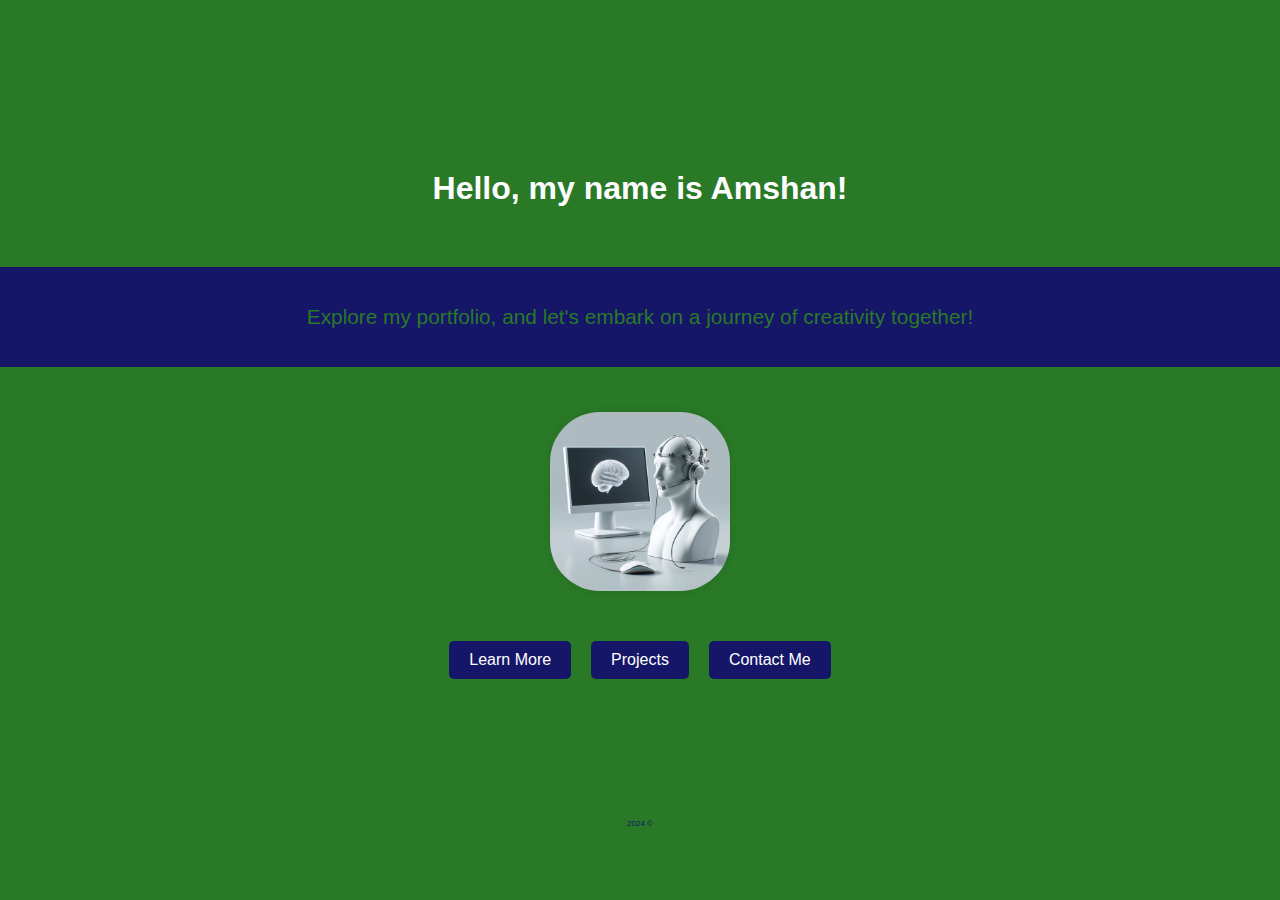
<file: index.html>
<!DOCTYPE html>
<html lang="en">
<head>
    <meta charset="UTF-8">
    <meta name="viewport" content="width=device-width, initial-scale=1.0">
    <meta name="author" content="Amshan Mahesan">
    <meta name="field" content="Neuroscience">
    <meta name="name" content="Amshan">
    <title>Amshan Mahesan Portfolio</title>
    <link rel="stylesheet" href="styles.css">
</head>
<body>
    <div class ="title10000">
        <h1>Hello, my name is Amshan!</h1>
    </div>

    
    <div class="square1">
        <p>Explore my portfolio, and let's embark on a journey of creativity together!</p>
    </div>

    <!-- Add an image to the website -->
    
<img src="images/aimg.png" alt="Brain Computer Interface" class="responsive-image">
 

    <!-- Buttons to navigate to different pages -->
    <div class="button-container">
        <a href="learnmore.html" class="modern-button">Learn More</a>
        <a href="projects.html" class="modern-button">Projects</a>
        <a href="contactme.html" class="modern-button">Contact Me</a>
        
    </div>

    <div class="footer-text">
        2024 &copy;</p>
    </div>
</body>
</html>
</file>
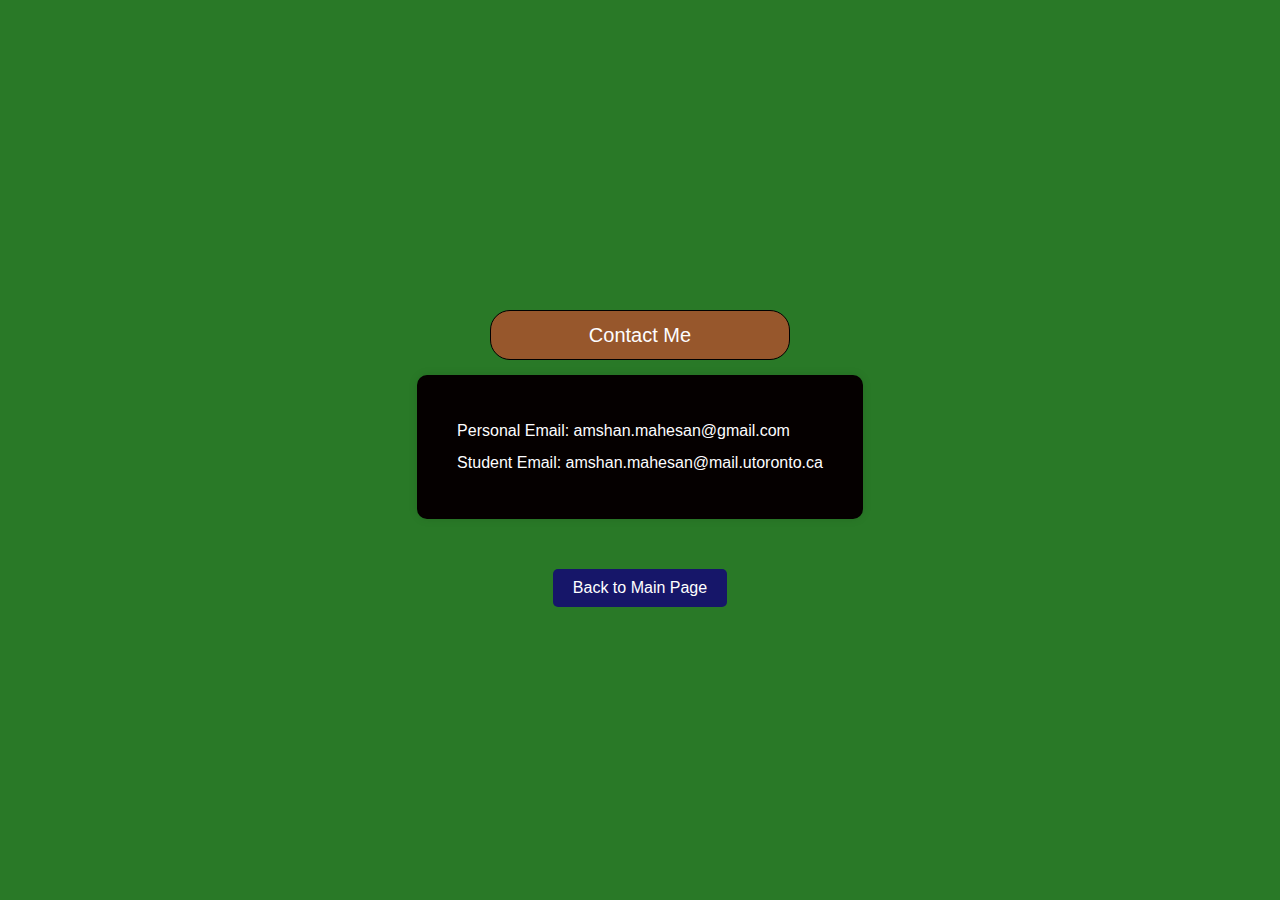
<file: contactme.html>
<!DOCTYPE html>
<html lang="en">
<head>
    <meta charset="UTF-8">
    <meta name="viewport" content="width=device-width, initial-scale=1.0">
    <title>Contact Me</title>
    <link rel="stylesheet" href="styles.css">
</head>
<body>
    <div class="cleanedlook3">
        Contact Me
    </div>
    <div class="bigg">
            Personal Email: amshan.mahesan@gmail.com  
            
            <br>

            Student Email: amshan.mahesan@mail.utoronto.ca
    </div>

    <!-- Back button to navigate to the main page -->
    <div class="button-container">
        <a href="/" class="modern-button">Back to Main Page</a>
    </div>
</body>
</html>
</file>
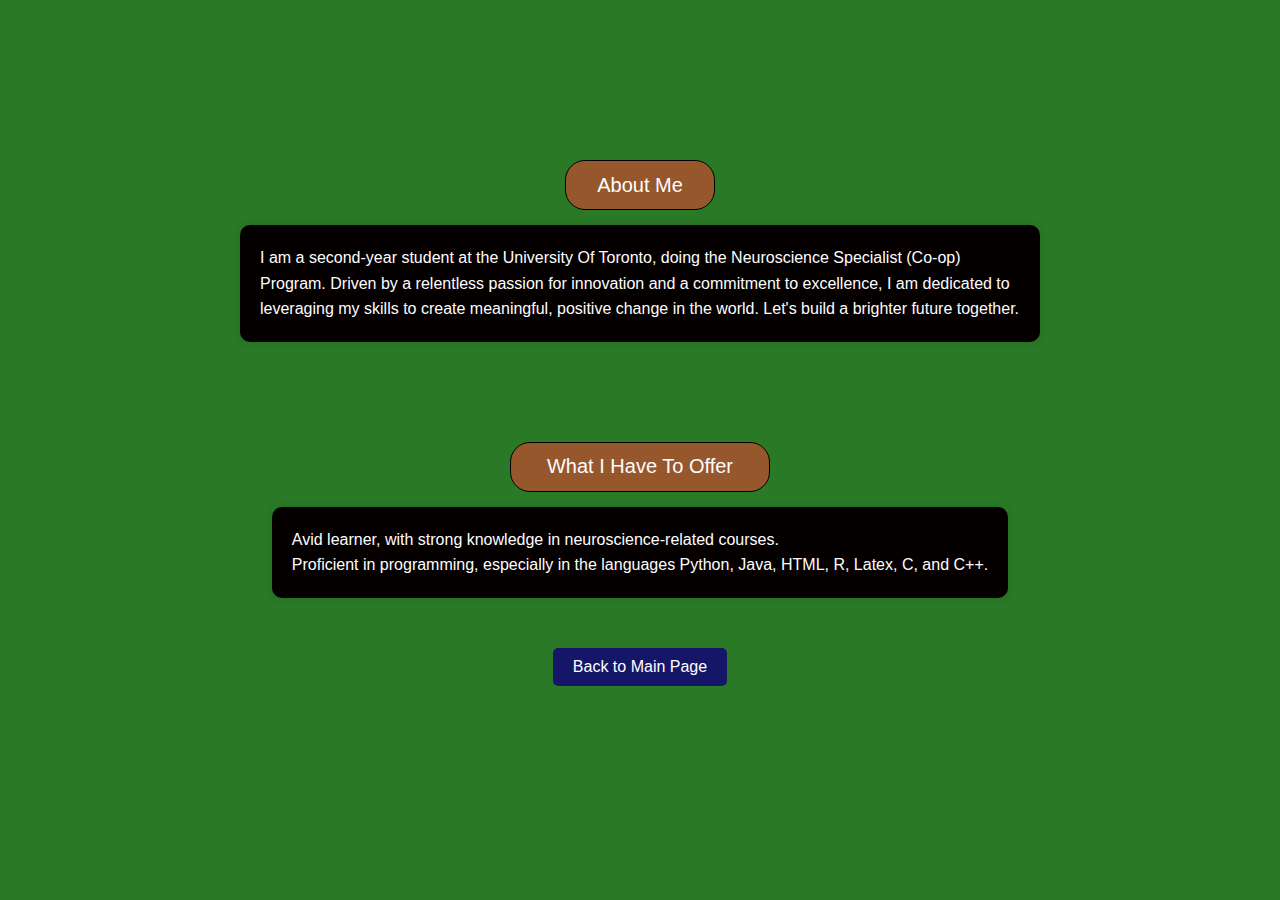
<file: learnmore.html>
<!DOCTYPE html>
<html lang="en">
<head>
    <meta charset="UTF-8">
    <meta name="viewport" content="width=device-width, initial-scale=1.0">
    <title>Explore</title>
    <link rel="stylesheet" href="styles.css">
</head>
<body>
    <div class="cleanedlook1">
        About Me
    </div>
    <div class="looksgood1">
        <p>
            I am a second-year student at the University Of Toronto, doing the Neuroscience Specialist (Co-op) Program.
            Driven by a relentless passion for innovation and a commitment to excellence, I am dedicated to leveraging my skills to create meaningful, positive change in the world.
            Let's build a brighter future together.
        </p>
    </div>

    <div class="cleanedlook2">
        What I Have To Offer
    </div>
    <div class="looksgood2">
        <p>
            Avid learner, with strong knowledge in neuroscience-related courses.
            <br>
            Proficient in programming, especially in the languages Python, Java, HTML, R, Latex, C, and C++.
        </p>
    </div>

    <!-- Back button to navigate to the main page -->
    <div class="button-container">
        <a href="/" class="modern-button">Back to Main Page</a>
    </div>
</body>
</html>
</file>
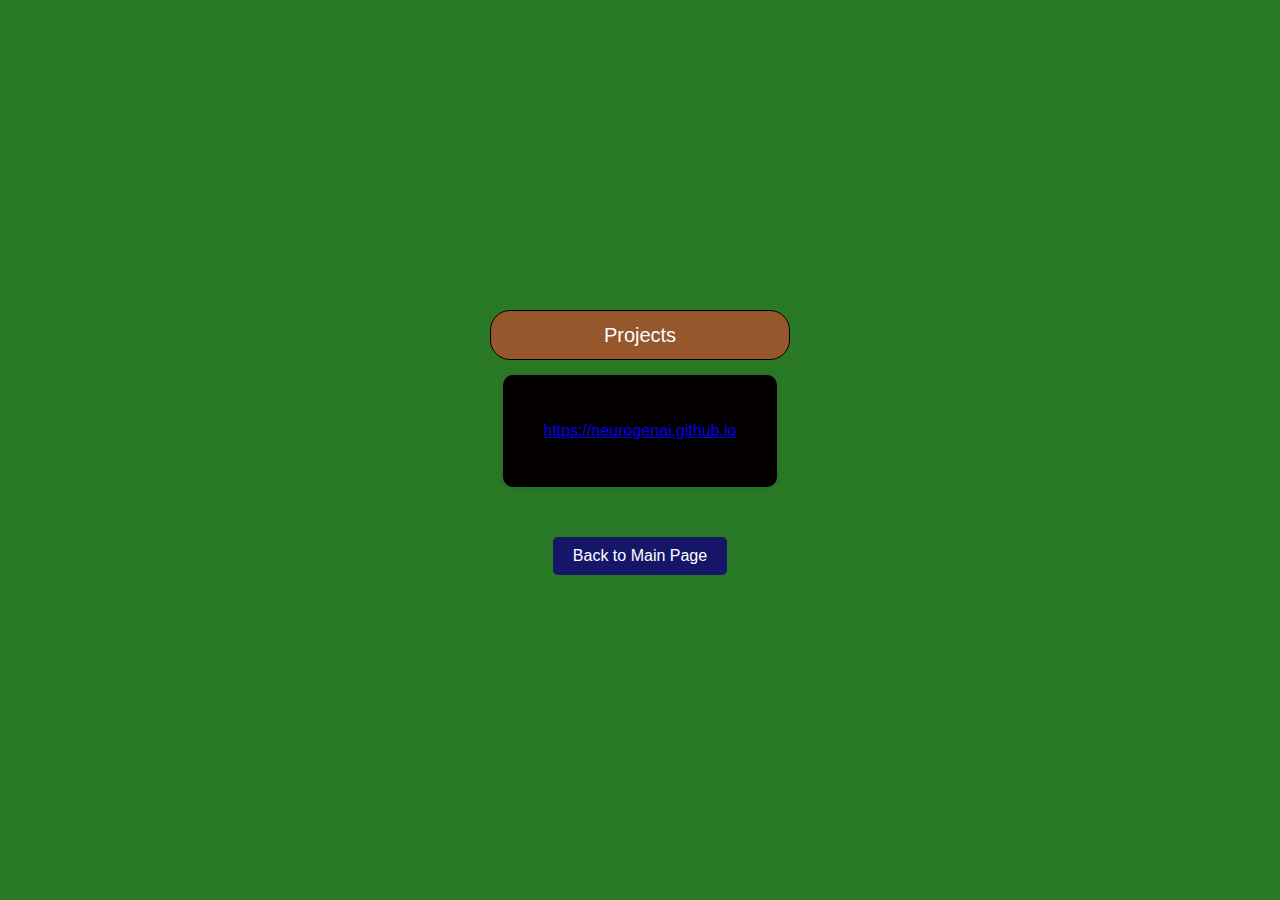
<file: projects.html>
<!DOCTYPE html>
<html lang="en">
<head>
    <meta charset="UTF-8">
    <meta name="viewport" content="width=device-width, initial-scale=1.0">
    <title>Projects</title>
    <link rel="stylesheet" href="styles.css">
</head>
<body>
    <div class="cleanedlook3">
        Projects
    </div>
    <div class="big7">
            <a href="https://neurogenai.github.io" target="_blank">https://neurogenai.github.io</a>
    </div>
    <!-- Back button to navigate to the main page -->
    <div class="button-container">
        <a href="/" class="modern-button">Back to Main Page</a>
    </div>
</body>
</html>
</file>
<file: styles.css>
/* Apply a universal reset to remove margins and paddings */
* {
    margin: 0;
    padding: 0;
    box-sizing: border-box;
}

body {
    background-color: rgb(41, 121, 39); /* Sets the background color of the entire screen */
    color: rgb(253, 253, 255); /* Sets the text color for better readability */
    margin: 0; /* Removes default margin */
    padding: 0; /* Removes default padding */
    font-family: Arial, sans-serif; /* Sets a default font for better readability */
    display: flex;
    flex-direction: column;
    align-items: center;
    margin-top: 10px;
}

h1 {
    text-align: center;
    margin: 10px 0;
    margin-bottom: 60px;
}

.square1 {
    width: 100vw; /* Ensures the square takes the full width of the screen */
    height: 100px;
    background-color: rgb(22, 22, 105);
    position: relative; /* Enable absolute positioning for the text */
    display: flex;
    justify-content: center;
    align-items: center;
}

.square1 p {
    color: rgb(41, 121, 39); /* Text color for the square */
    text-align: center; /* Center the text */
    font-size: 1.3em; /* Adjust the size as needed */
}

.button-container {
    display: flex;
    justify-content: center;
    gap: 20px;
    margin: 20px 0;
    margin-top: 50px;
}

.modern-button {
    padding: 10px 20px;
    font-size: 1em;
    color: white;
    background-color: rgb(22, 22, 105);
    text-align: center;
    text-decoration: none;
    border-radius: 5px;
    transition: background-color 0.3s ease, transform 0.3s ease;
}

.modern-button:hover {
    background-color: #1a1a6b;
    transform: translateY(-2px);
}



.bigg, .big7 {
    max-width: 800px; /* Set a maximum width for the container */
    margin: 0 auto; /* Center the container horizontally */
    padding: 40px; /* Add padding around the text */
    background-color: #050000; /* Add a light background color */
    border-radius: 10px; /* Add rounded corners */
    box-shadow: 0 0 10px rgba(0, 0, 0, 0.1); /* Add a subtle shadow */
    line-height: 2; /* Improve line spacing for readability */
    margin-top: 15px; /* Adjust as needed for spacing */
}

.looksgood1 {
    max-width: 800px; /* Set a maximum width for the container */
    margin: 0 auto; /* Center the container horizontally */
    padding: 20px; /* Add padding around the text */
    background-color: #050000; /* Add a light background color */
    border-radius: 10px; /* Add rounded corners */
    box-shadow: 0 0 10px rgba(0, 0, 0, 0.1); /* Add a subtle shadow */
    line-height: 1.6; /* Improve line spacing for readability */
    margin-top: 15px; /* Adjust as needed for spacing */ 
}

.looksgood2 {
    max-width: 800px; /* Set a maximum width for the container */
    margin: 0 auto; /* Center the container horizontally */
    padding: 20px; /* Add padding around the text */
    background-color: #050000; /* Add a light background color */
    border-radius: 10px; /* Add rounded corners */
    box-shadow: 0 0 10px rgba(0, 0, 0, 0.1); /* Add a subtle shadow */
    line-height: 1.6; /* Improve line spacing for readability */
    margin-top: 15px; /* Adjust as needed for spacing */ 
}



.responsive-image {
    max-width: 14%; /* Make the image responsive */
    height: auto; /* Maintain the aspect ratio */
    border-radius: 50px; /* Optional: Add rounded corners to the image */
    box-shadow: 0 0 10px rgba(0, 0, 0, 0.1); /* Optional: Add a subtle shadow */
    margin-top:45px;
}

.cleanedlook1 {
    margin-top: 150px;
    display: flex;
    justify-content: center;
    align-items: center;
    height: 50px; /* Adjust the height as needed */
    width: 150px; /* Adjust the width as needed */
    background-color: rgb(151, 87, 44); /* Background color for the box */
    border: 1px solid black; /* Optional: border for the box */
    box-sizing: border-box; /* Ensure padding is included in the height/width */
    font-size: 20px; /* Adjust the font size as needed */
    border-radius: 20px;
}

.cleanedlook2 {
    margin-top: 100px;
    display: flex;
    justify-content: center;
    align-items: center;
    height: 50px; /* Adjust the height as needed */
    width: 260px; /* Adjust the width as needed */
    background-color: rgb(151, 87, 44); /* Background color for the box */
    border: 1px solid black; /* Optional: border for the box */
    box-sizing: border-box; /* Ensure padding is included in the height/width */
    font-size: 20px; /* Adjust the font size as needed */
    border-radius: 20px;
}

.cleanedlook3, .big8 {
    margin-top: 300px;
    display: flex;
    justify-content: center;
    align-items: center;
    height: 50px; /* Adjust the height as needed */
    width: 300px; /* Adjust the width as needed */
    background-color: rgb(151, 87, 44); /* Background color for the box */
    border: 1px solid black; /* Optional: border for the box */
    box-sizing: border-box; /* Ensure padding is included in the height/width */
    font-size: 20px; /* Adjust the font size as needed */
    border-radius: 20px;
}

.title10000 {
    margin-top: 150px;
}


.footer-text {
    font-size: 0.5em; /* Adjust the size as needed */
    color: rgb(22, 22, 105);
    margin-top: 120px;
}
</file>
